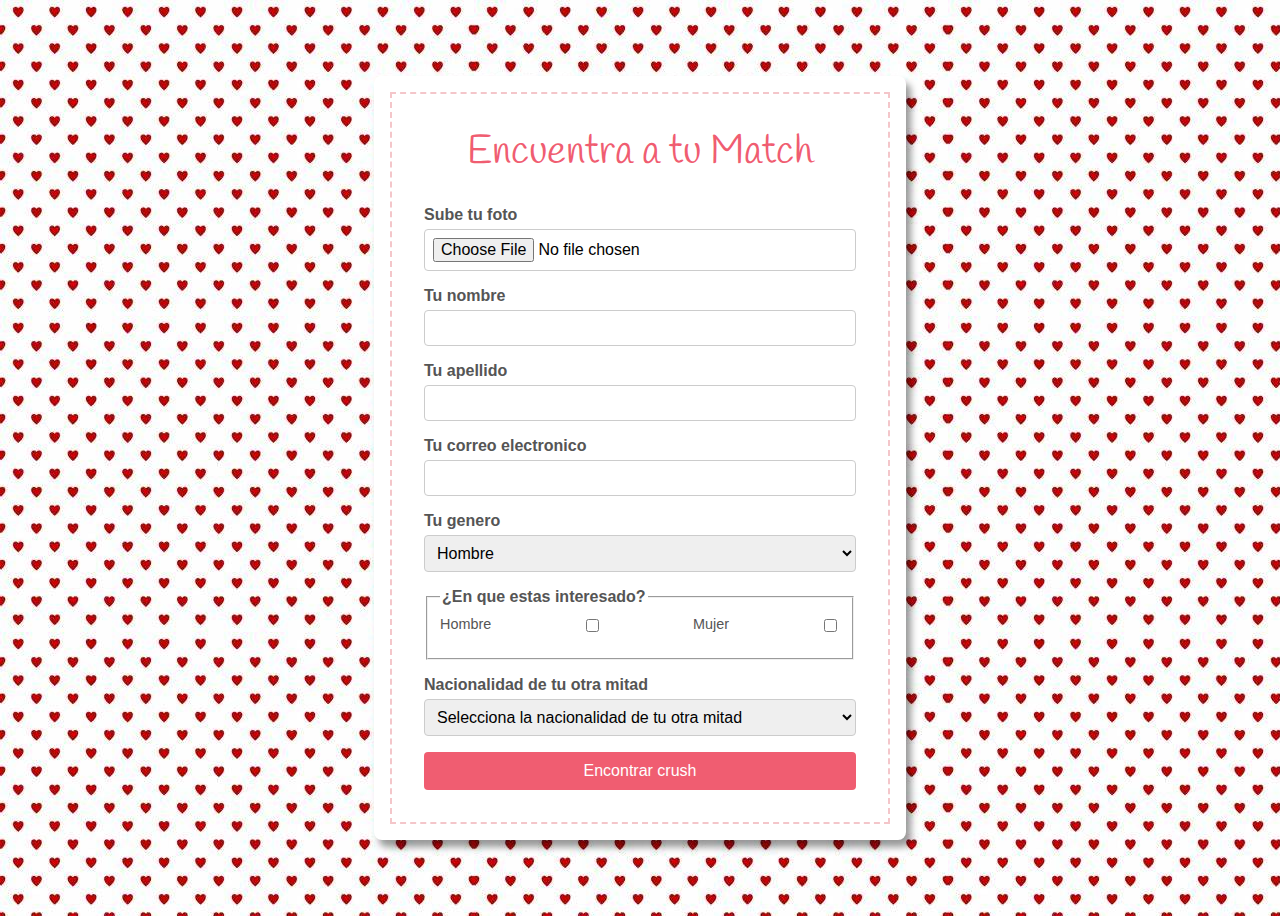
<file: domMatchMaker/index.html>
<!DOCTYPE html>
<html lang="en">
<head>
    <meta charset="UTF-8">
    <meta name="viewport" content="width=device-width, initial-scale=1.0">
    <title>Matchy - Encuentra tu Match</title>
    <link rel="stylesheet" href="./style.css">
    <script src="./scripts/formActions.js"></script>
</head>
<body>
    <div class="container">
        <div class="dotted-container">
            <h1>Encuentra a tu Match</h1>
            <form action="">
                <label for="photo">Sube tu foto</label>
                <input type="file" name="photo" id="photo" accept="image/" required>

                <label for="first-name">Tu nombre</label>
                <input type="text" id="first-name" name="first-name">

                <label for="last-name">Tu apellido</label>
                <input type="text" id="last-name" name="last-name">

                <label for="email">Tu correo electronico</label>
                <input type="text" id="email" name="email">

                <label for="gender">Tu genero</label>
                <select name="gender" id="gender">
                    <option value="male">Hombre</option>
                    <option value="female">Mujer</option>
                    <option value="other">Otro</option>
                </select>

                <fieldset>
                    <legend>¿En que estas interesado?</legend>
                    <div class="checkbox-group">
                        <label for="interest">Hombre</label>
                        <input type="checkbox" name="interest" value="male">

                        <label for="interest">Mujer</label>
                        <input type="checkbox" name="interest" value="female">
                    </div>
                </fieldset>

                <label for="nationality">Nacionalidad de tu otra mitad</label>
                <select name="nationality" id="nationality">
                    <option value="" disabled selected>Selecciona la nacionalidad de tu otra mitad</option>
                </select>

                <button type="submit" class="button">Encontrar crush</button>
            </form>
        </div>
    </div>
</body>
</html>
</file>
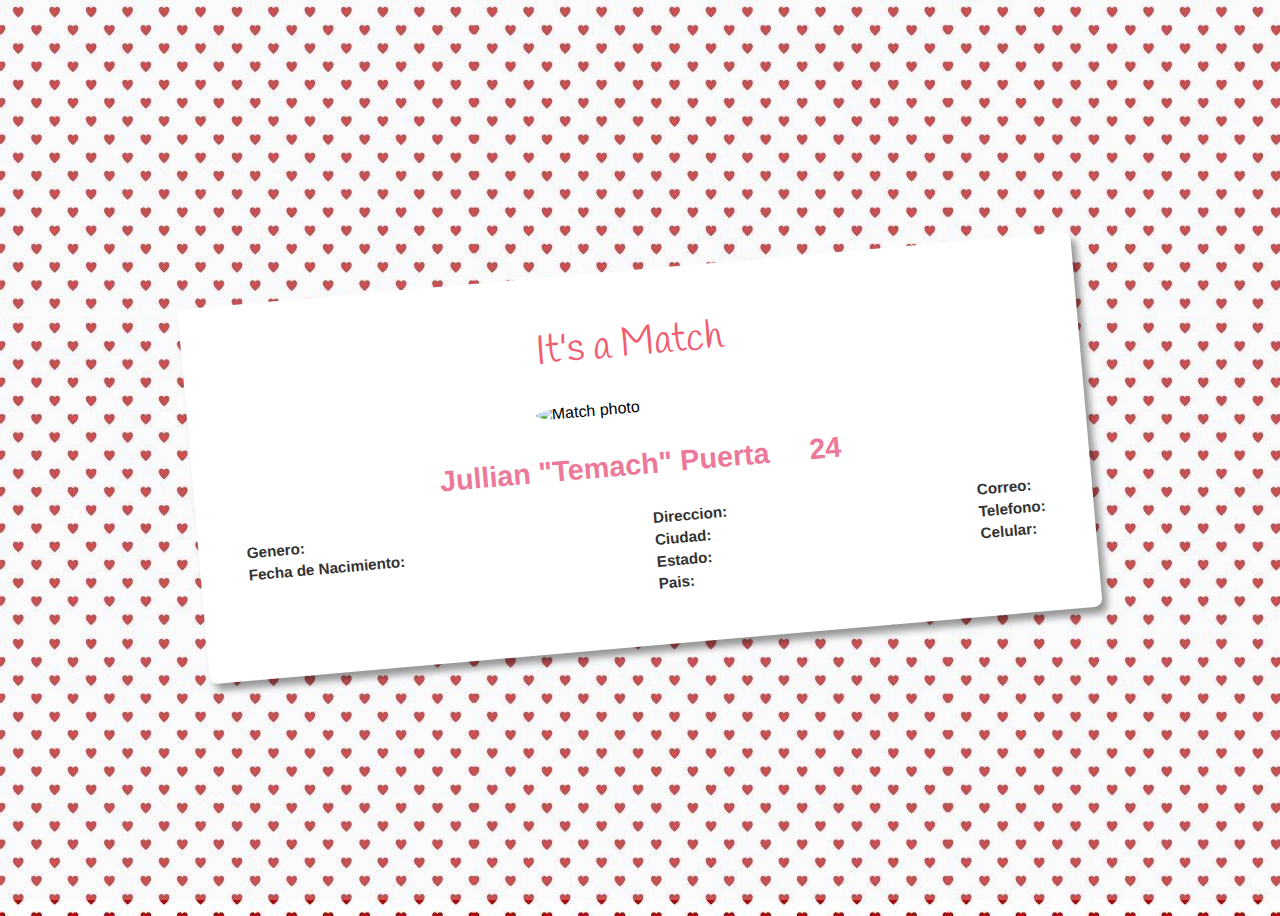
<file: domMatchMaker/its-a-match.html>
<!DOCTYPE html>
<html lang="en">
  <head>
    <meta charset="UTF-8" />
    <meta name="viewport" content="width=device-width, initial-scale=1.0" />
    <title>Matchy- It's a Match</title>
    <link rel="stylesheet" href="./style.css" />
    <script src="./scripts/fetchMatch.js"></script>
  </head>
  <body>
    <div class="backdrop">

    </div>
    <div class="match container">
      <h1>It's a Match</h1>
      <header>
        <img id="img" alt="Match photo" />
        <div class="match-name">
          <p id="name">Jullian "Temach" Puerta</p>
          <p id="age">24</p>
        </div>
      </header>

      <div class="match-info">
        <div class="demo-info">
          <p><strong>Genero: </strong><span id="gender"></span></p>
          <p><strong>Fecha de Nacimiento: </strong><span id="dob"></span></p>
        </div>

        <div class="location">
          <p><strong>Direccion: </strong><span id="address"></span></p>
          <p><strong>Ciudad: </strong><span id="city"></span></p>
          <p><strong>Estado: </strong><span id="state"></span></p>
          <p><strong>Pais: </strong><span id="country"></span></p>
        </div>

        <div class="contact">
          <p><strong>Correo: </strong></p>
          <span id="email"></span>
          <p><strong>Telefono: </strong><span id="phone"></span></p>
          <p><strong>Celular: </strong><span id="cellphone"></span></p>
        </div>
      </div>
    </div>
  </body>
</html>
</file>
<file: domMatchMaker/style.css>
@import url('https://fonts.googleapis.com/css2?family=Handlee&display=swap');

body{
    font-family: Arial, Helvetica, sans-serif;
    margin: e;
    padding: e;
    background-color: #f4f4f9;
    display: flex;
    justify-content: center;
    align-items: center;
    height: 100vh;
    background-image: url(./imgs/pattern.jpg);
}

.container{
    background-color: white;
    padding: 1rem;
    border-radius: 8px;
    box-shadow: 5px 7px 7px rgba(0,0, 0, 0.4);
    max-width: 500px;
    width: 100%;
}

.dotted-container{
    border-style: dashed;
    border-width: 2px;
    border-color: #f4c6ca;
    padding: 2rem;
}

h1{
    text-align: center;
    color: #f05d71;
    font-size: 2.5rem;
    font-family: "Handlee", cursive;
    font-weight: 400;
    margin-top: 0;
}

form{
    display: flex;
    flex-direction: column;
}

input, select {
    margin-bottom: 1rem;
    padding: 8px;
    border-width: 1px;
    border-style: solid;
    border-color: #ccc;
    border-radius: 4px;
    font-size: 1rem;
}

label, legend{
    margin-bottom: 5px;
    font-weight: bold;
    color: #555;
}

.checkbox-group{
    display: flex;
    justify-content: space-between;
}

.checkbox-group label{
    font-size: 0.9rem;
    font-weight: normal;
}

fieldset{
    margin-bottom: 1rem;
}

.button{
    background: #f05d71;
    color: white;
    padding: 10px;
    border: none;
    border-radius: 4px;
    cursor: pointer;
    font-size: 1rem;
    transition: background 0.3s;
}

.button:hover{
    background: #f5839b;
}

.match{
    padding: 3rem;
    max-width: 800px;
    text-align: left;
    display: flex;
    flex-direction: column;
    position: relative;
    align-items: center;
    transform: rotate(-5deg);
}

.match img{
    width: 200px;
    width: 200px;
    border-radius: 50%;
    object-fit: cover;
    margin-bottom: 1rem;
}

header{
    display: flex;
    flex-direction: column;
    align-items: center;
    gap: 1rem;
    margin-bottom: 1.5rem;
}

header .match-name{
    display: flex;
    justify-content: space-between;
    gap: 2.5rem;
}

.match-name p{
    font-size: 1.8rem;
    font-weight: 600;
    color: #EC789A;
    margin: 0;
}

.match-info{
    width: 100%;
    display: flex;
    justify-content: space-between;
}

.match-info p{
    margin: 5px 0;
    color: #555;
    font-size: 0.95rem;
}

.match-info strong{
    font-weight: bold;
    color: #333;
}

.selected{
    outline-style: solid;
    outline-color: #f05d71;
    outline-width: 2px;
}

.backdrop {
    position: absolute;
    background-color: #f4f4f9;
    width: 100%;
    top: 0;
    left: 0;
    height: 100%;
    z-index: -1;
    opacity: 0.3;
}
</file>
